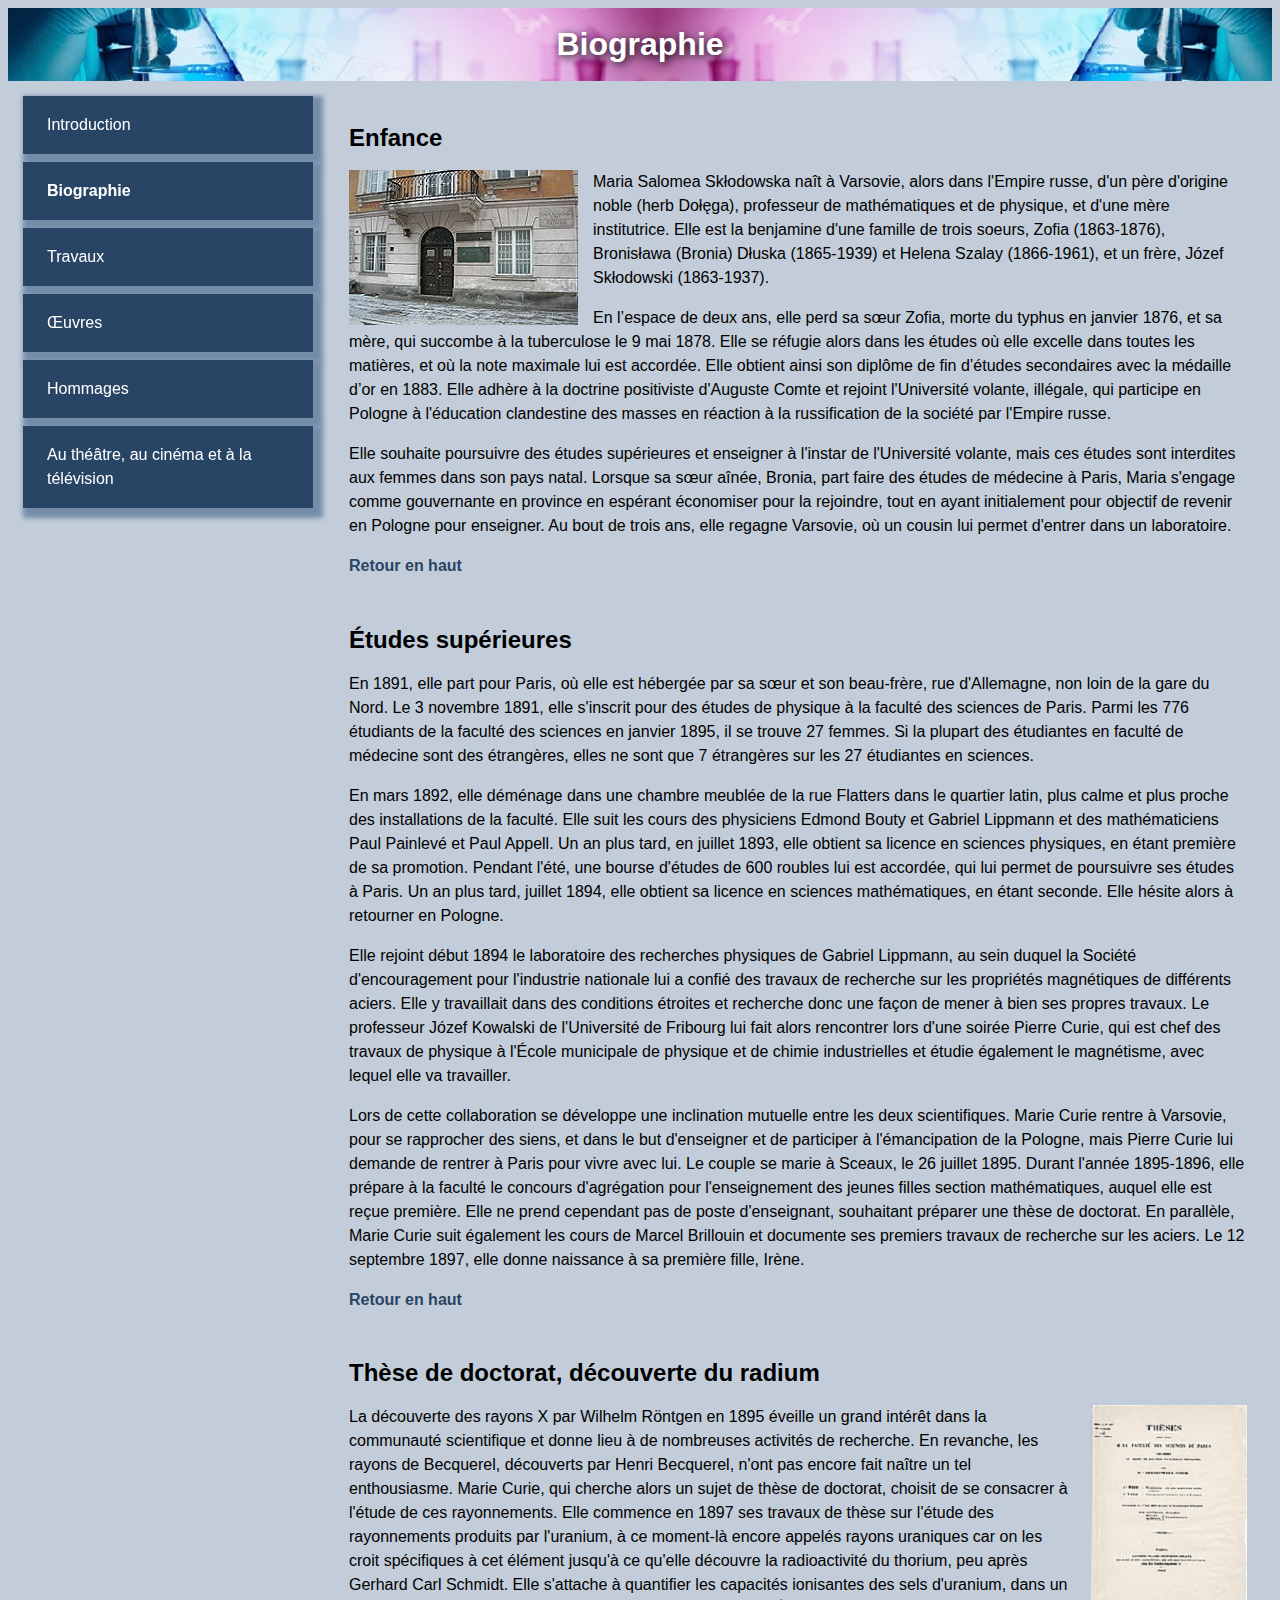
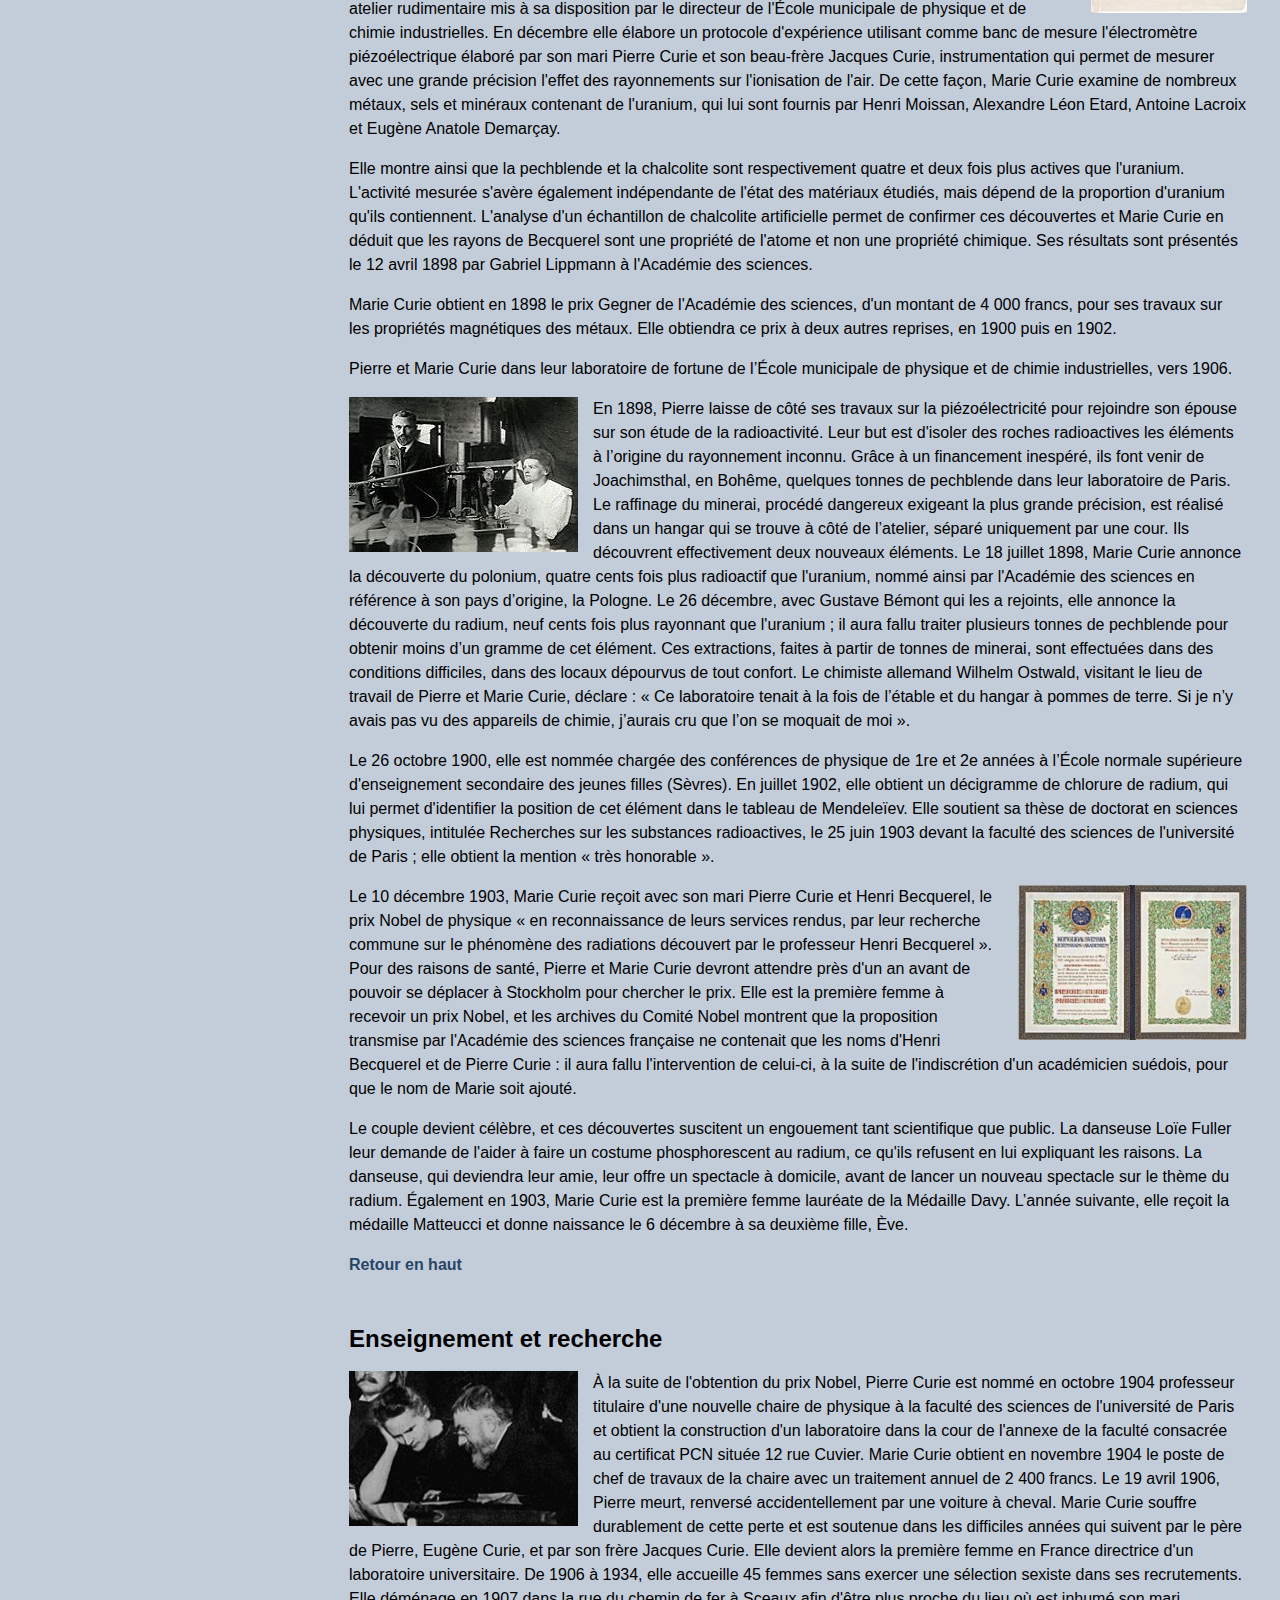
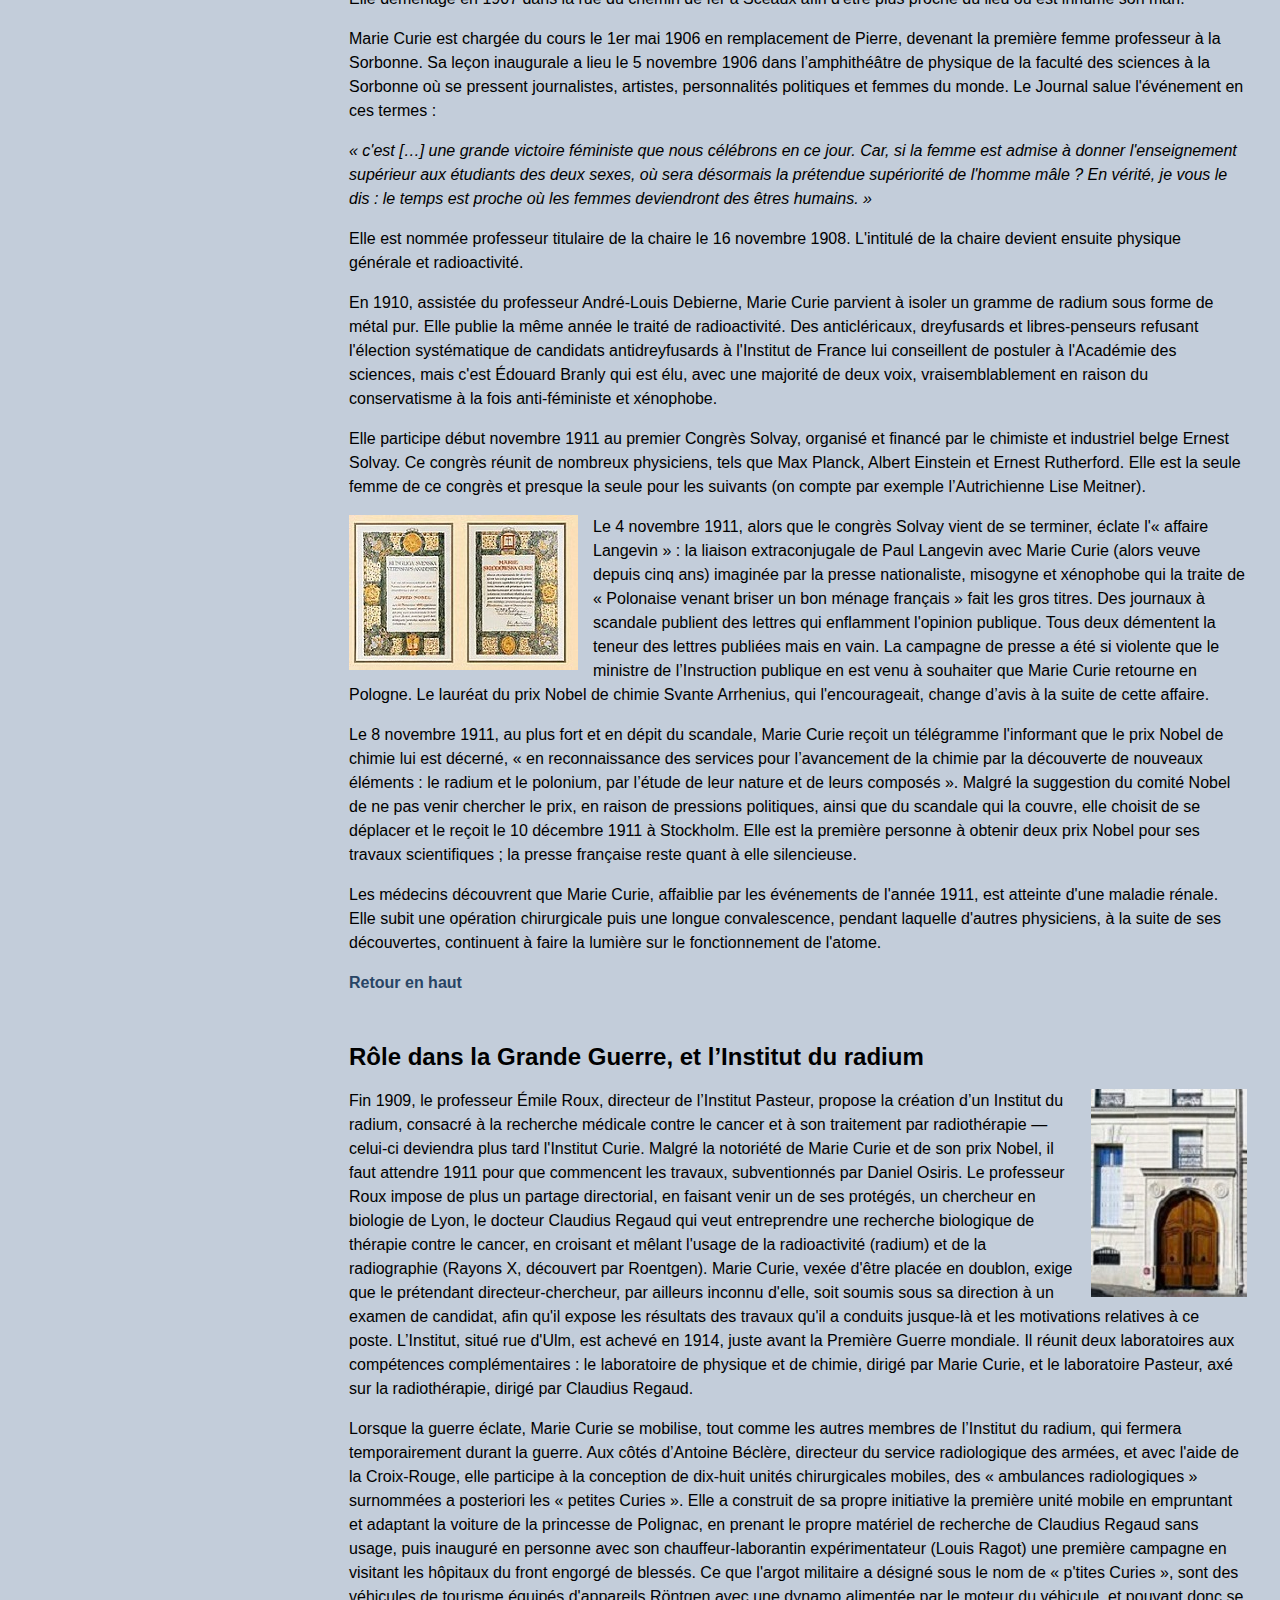
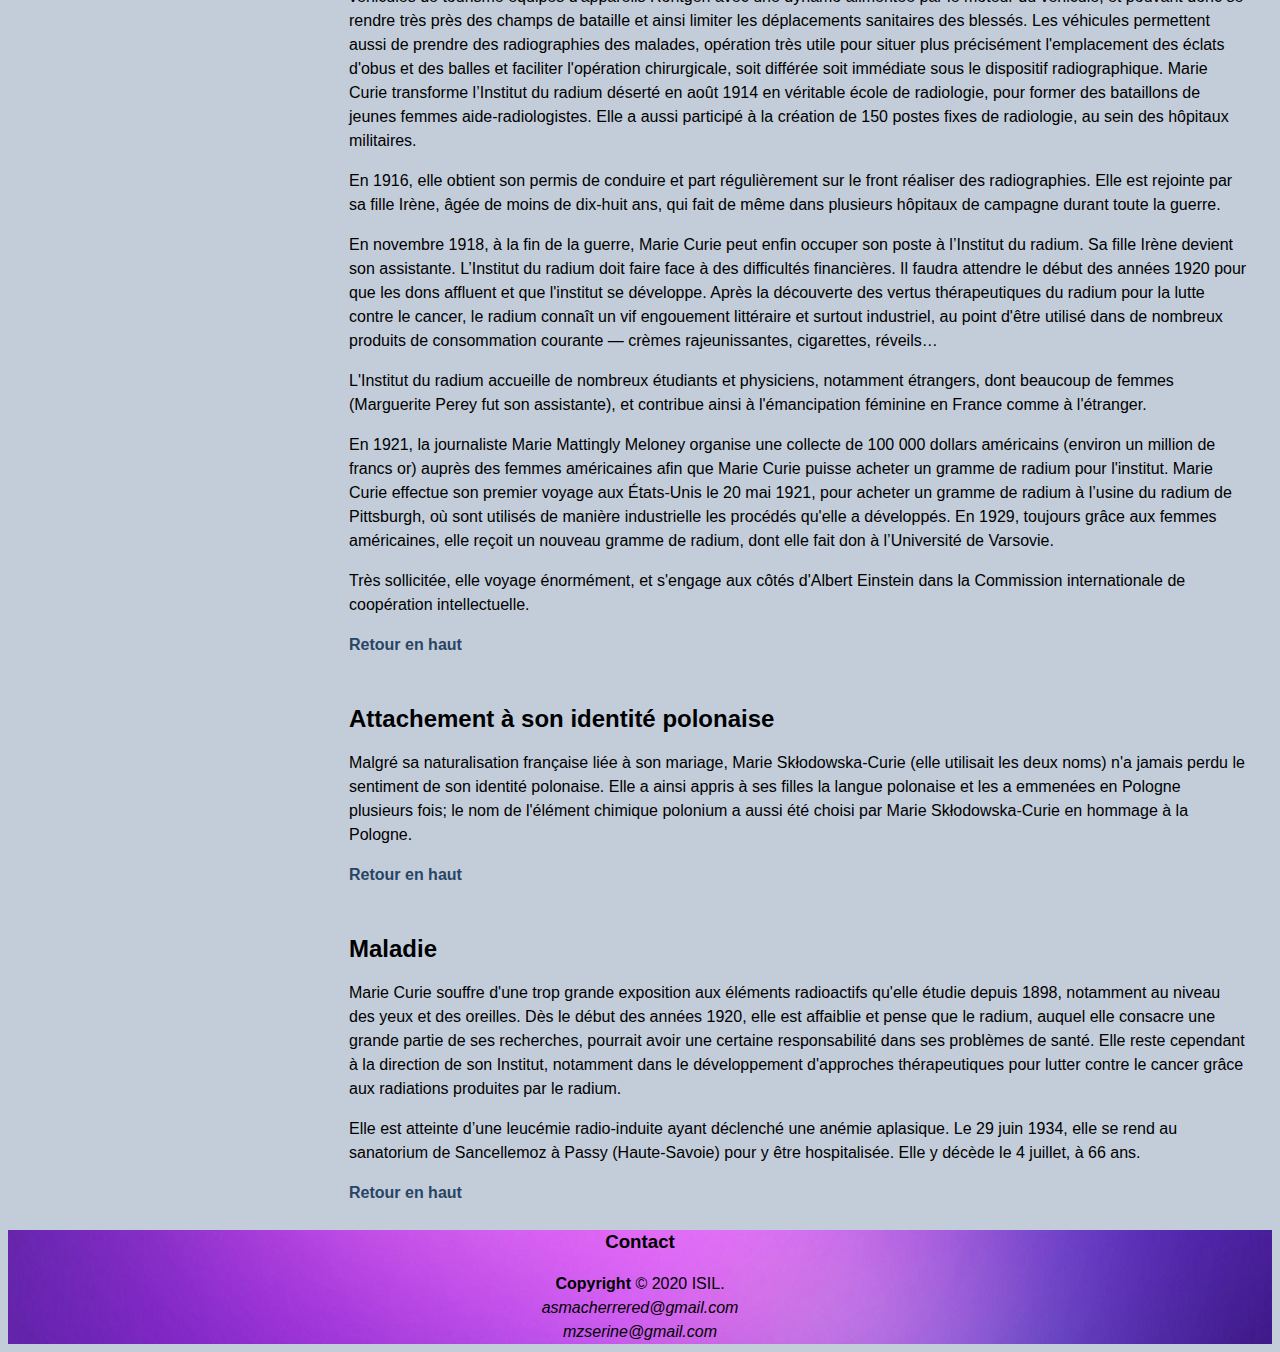
<file: Biographie.html>
<!DOCTYPE html>
<html lang="fr">

    <head>
   	<title>Marie Curie: Biographie</title>
	<link rel="stylesheet" type="text/css" href="styles/style.css"/>    <!--associer la feuille de style style.css a cette page-->
	<link rel="shortcut icon" href="photos/icons8_round_bottom_flask_48_Aao_icon.ico" /> <!--l'icon apparue en haut avec le non de la page-->
   	<meta charset="UTF-8"/>
	</head>
   
   <body>
   
   <header class="begin" id="haut" ><h1>Biographie</h1></header> <!-- l'en-tête de la page --> 
	
	<!--la barre de navigation entre les differentes pages--> 
	<nav> 
			<ul>
				<li><a href="Index.html">Introduction</a>
				<li><a href="Biographie.html" class ="selected">Biographie</a>
				<li><a href="Travaux.html">Travaux</a>
				<li><a href="Œuvres.html">Œuvres</a>
				<li><a href="Hommages.html">Hommages</a>
				<li><a href="Cinéma.html">Au théâtre, au cinéma et à la télévision</a>
				
			</ul>
	</nav>
	
	<!--Le main qui contient le contenu propre a la page organisé en sections --> 
	<main>
		
		<!-- chaque section contient un titre, des paragraphes, une ou plusieurs div contenat une image avec son titre-->
		<section> 
		<h2>Enfance</h2> <!--le titre de la section-->
				
				<!--un div contenant l'image et son titre qui permet avec le css de montrer le titre de l'image en passant la souris sur elle--> 
				<div class="Hlcontainer" >
					<img src="photos/Maison_natale_de_Marie_Curie.jpg" alt="Maison_natale_de_Marie_Curie" class="limage" > <!--l'image avec son alternative en cas d'image non trouvée--> 
					<div class="overlay"> <!-- pour l'effet sur l'image (voir css)-->
					<div class="text">Maison natale à Varsovie</div> <!--le titre de l'image--> 
					</div>
				</div>
		<p>Maria Salomea Skłodowska naît à Varsovie, alors dans l'Empire russe, d'un père d'origine noble (herb Dołęga), professeur de mathématiques et de physique, et d'une mère institutrice. Elle est la benjamine d'une famille de trois soeurs, Zofia (1863-1876), Bronisława (Bronia) Dłuska (1865-1939) et Helena Szalay (1866-1961), et un frère, Józef Skłodowski (1863-1937).</p>
		<p>En l’espace de deux ans, elle perd sa sœur Zofia, morte du typhus en janvier 1876, et sa mère, qui succombe à la tuberculose le 9 mai 1878. Elle se réfugie alors dans les études où elle excelle dans toutes les matières, et où la note maximale lui est accordée. Elle obtient ainsi son diplôme de fin d’études secondaires avec la médaille d’or en 1883. Elle adhère à la doctrine positiviste d'Auguste Comte et rejoint l'Université volante, illégale, qui participe en Pologne à l'éducation clandestine des masses en réaction à la russification de la société par l'Empire russe.</p>
		<p>Elle souhaite poursuivre des études supérieures et enseigner à l'instar de l'Université volante, mais ces études sont interdites aux femmes dans son pays natal. Lorsque sa sœur aînée, Bronia, part faire des études de médecine à Paris, Maria s'engage comme gouvernante en province en espérant économiser pour la rejoindre, tout en ayant initialement pour objectif de revenir en Pologne pour enseigner. Au bout de trois ans, elle regagne Varsovie, où un cousin lui permet d'entrer dans un laboratoire.</p>
		<footer><a href="#haut">Retour en haut</a></footer> <!--le footer de section contenat un lien de retour vers le haut--> 
		</section>
		
		<section>
		<h2>Études supérieures</h2>
		<p>En 1891, elle part pour Paris, où elle est hébergée par sa sœur et son beau-frère, rue d'Allemagne, non loin de la gare du Nord. Le 3 novembre 1891, elle s'inscrit pour des études de physique à la faculté des sciences de Paris. Parmi les 776 étudiants de la faculté des sciences en janvier 1895, il se trouve 27 femmes. Si la plupart des étudiantes en faculté de médecine sont des étrangères, elles ne sont que 7 étrangères sur les 27 étudiantes en sciences.</p>
		<p>En mars 1892, elle déménage dans une chambre meublée de la rue Flatters dans le quartier latin, plus calme et plus proche des installations de la faculté. Elle suit les cours des physiciens Edmond Bouty et Gabriel Lippmann et des mathématiciens Paul Painlevé et Paul Appell.
		Un an plus tard, en juillet 1893, elle obtient sa licence en sciences physiques, en étant première de sa promotion. Pendant l'été, une bourse d'études de 600 roubles lui est accordée, qui lui permet de poursuivre ses études à Paris. Un an plus tard, juillet 1894, elle obtient sa licence en sciences mathématiques, en étant seconde. Elle hésite alors à retourner en Pologne.</p>
		<p>Elle rejoint début 1894 le laboratoire des recherches physiques de Gabriel Lippmann, au sein duquel la Société d'encouragement pour l'industrie nationale lui a confié des travaux de recherche sur les propriétés magnétiques de différents aciers. Elle y travaillait dans des conditions étroites et recherche donc une façon de mener à bien ses propres travaux. Le professeur Józef Kowalski de l'Université de Fribourg lui fait alors rencontrer lors d'une soirée Pierre Curie, qui est chef des travaux de physique à l'École municipale de physique et de chimie industrielles et étudie également le magnétisme, avec lequel elle va travailler.</p>
		<p>Lors de cette collaboration se développe une inclination mutuelle entre les deux scientifiques. Marie Curie rentre à Varsovie, pour se rapprocher des siens, et dans le but d'enseigner et de participer à l'émancipation de la Pologne, mais Pierre Curie lui demande de rentrer à Paris pour vivre avec lui. Le couple se marie à Sceaux, le 26 juillet 1895.
		Durant l'année 1895-1896, elle prépare à la faculté le concours d'agrégation pour l'enseignement des jeunes filles section mathématiques, auquel elle est reçue première. Elle ne prend cependant pas de poste d'enseignant, souhaitant préparer une thèse de doctorat. En parallèle, Marie Curie suit également les cours de Marcel Brillouin et documente ses premiers travaux de recherche sur les aciers. Le 12 septembre 1897, elle donne naissance à sa première fille, Irène.</p>
		<footer><a href="#haut">Retour en haut</a></footer>
		</section>
		
		<section>
		<h2>Thèse de doctorat, découverte du radium</h2>
		<div class="Vrcontainer">
					<img src="photos/Marie_Curie-Theses.jpg" alt="Thèse de doctorat de Marie Curie" class="rimage">
					<div class="overlay">
					<div class="text">Thèse de doctorat de Marie Curie.</div>
					</div>
				</div>
		<p>La découverte des rayons X par Wilhelm Röntgen en 1895 éveille un grand intérêt dans la communauté scientifique et donne lieu à de nombreuses activités de recherche. En revanche, les rayons de Becquerel, découverts par Henri Becquerel, n'ont pas encore fait naître un tel enthousiasme. Marie Curie, qui cherche alors un sujet de thèse de doctorat, choisit de se consacrer à l'étude de ces rayonnements. Elle commence en 1897 ses travaux de thèse sur l'étude des rayonnements produits par l'uranium, à ce moment-là encore appelés rayons uraniques car on les croit spécifiques à cet élément jusqu'à ce qu'elle découvre la radioactivité du thorium, peu après Gerhard Carl Schmidt. Elle s'attache à quantifier les capacités ionisantes des sels d'uranium, dans un atelier rudimentaire mis à sa disposition par le directeur de l'École municipale de physique et de chimie industrielles. En décembre elle élabore un protocole d'expérience utilisant comme banc de mesure l'électromètre piézoélectrique élaboré par son mari Pierre Curie et son beau-frère Jacques Curie, instrumentation qui permet de mesurer avec une grande précision l'effet des rayonnements sur l'ionisation de l'air. De cette façon, Marie Curie examine de nombreux métaux, sels et minéraux contenant de l'uranium, qui lui sont fournis par Henri Moissan, Alexandre Léon Etard, Antoine Lacroix et Eugène Anatole Demarçay.</p>
		<p>Elle montre ainsi que la pechblende et la chalcolite sont respectivement quatre et deux fois plus actives que l'uranium. L'activité mesurée s'avère également indépendante de l'état des matériaux étudiés, mais dépend de la proportion d'uranium qu'ils contiennent. L'analyse d'un échantillon de chalcolite artificielle permet de confirmer ces découvertes et Marie Curie en déduit que les rayons de Becquerel sont une propriété de l'atome et non une propriété chimique. Ses résultats sont présentés le 12 avril 1898 par Gabriel Lippmann à l'Académie des sciences.</p>
		<p>Marie Curie obtient en 1898 le prix Gegner de l'Académie des sciences, d'un montant de 4 000 francs, pour ses travaux sur les propriétés magnétiques des métaux. Elle obtiendra ce prix à deux autres reprises, en 1900 puis en 1902.</p>
		<p>Pierre et Marie Curie dans leur laboratoire de fortune de l’École municipale de physique et de chimie industrielles, vers 1906.</p>	
				<div class="Hlcontainer">
					<img src="photos/Pierre_and_Marie_Curie.jpg" alt="Pierre et Marie Curie dans leur laboratoire" class="limage">
					<div class="overlay">
					<div class="text">Pierre et Marie Curie dans leur laboratoire de fortune de l’École municipale de physique et de chimie industrielles, vers 1906</div>
					</div>
				</div>
		<p>En 1898, Pierre laisse de côté ses travaux sur la piézoélectricité pour rejoindre son épouse sur son étude de la radioactivité. Leur but est d'isoler des roches radioactives les éléments à l’origine du rayonnement inconnu. Grâce à un financement inespéré, ils font venir de Joachimsthal, en Bohême, quelques tonnes de pechblende dans leur laboratoire de Paris. Le raffinage du minerai, procédé dangereux exigeant la plus grande précision, est réalisé dans un hangar qui se trouve à côté de l’atelier, séparé uniquement par une cour. Ils découvrent effectivement deux nouveaux éléments. Le 18 juillet 1898, Marie Curie annonce la découverte du polonium, quatre cents fois plus radioactif que l'uranium, nommé ainsi par l'Académie des sciences en référence à son pays d’origine, la Pologne. Le 26 décembre, avec Gustave Bémont qui les a rejoints, elle annonce la découverte du radium, neuf cents fois plus rayonnant que l'uranium ; il aura fallu traiter plusieurs tonnes de pechblende pour obtenir moins d’un gramme de cet élément. Ces extractions, faites à partir de tonnes de minerai, sont effectuées dans des conditions difficiles, dans des locaux dépourvus de tout confort. Le chimiste allemand Wilhelm Ostwald, visitant le lieu de travail de Pierre et Marie Curie, déclare : « Ce laboratoire tenait à la fois de l’étable et du hangar à pommes de terre. Si je n’y avais pas vu des appareils de chimie, j’aurais cru que l’on se moquait de moi ».</p>
		<p>Le 26 octobre 1900, elle est nommée chargée des conférences de physique de 1re et 2e années à l’École normale supérieure d'enseignement secondaire des jeunes filles (Sèvres). En juillet 1902, elle obtient un décigramme de chlorure de radium, qui lui permet d'identifier la position de cet élément dans le tableau de Mendeleïev. Elle soutient sa thèse de doctorat en sciences physiques, intitulée Recherches sur les substances radioactives, le 25 juin 1903 devant la faculté des sciences de l'université de Paris ; elle obtient la mention « très honorable ».</p>
				<div class="Hrcontainer">
					<img src="photos/Diplome_Nobel_Pierre_et_Marie_Curie_1.jpg" alt="Le diplôme du prix Nobel de Physique 1903" class="rimage">
					<div class="overlay">
					<div class="text">Le diplôme du prix Nobel de Physique 1903</div>
					</div>
				</div>
		<p>Le 10 décembre 1903, Marie Curie reçoit avec son mari Pierre Curie et Henri Becquerel, le prix Nobel de physique « en reconnaissance de leurs services rendus, par leur recherche commune sur le phénomène des radiations découvert par le professeur Henri Becquerel ». Pour des raisons de santé, Pierre et Marie Curie devront attendre près d'un an avant de pouvoir se déplacer à Stockholm pour chercher le prix. Elle est la première femme à recevoir un prix Nobel, et les archives du Comité Nobel montrent que la proposition transmise par l'Académie des sciences française ne contenait que les noms d'Henri Becquerel et de Pierre Curie : il aura fallu l'intervention de celui-ci, à la suite de l'indiscrétion d'un académicien suédois, pour que le nom de Marie soit ajouté.</p>
		<p>Le couple devient célèbre, et ces découvertes suscitent un engouement tant scientifique que public. La danseuse Loïe Fuller leur demande de l'aider à faire un costume phosphorescent au radium, ce qu'ils refusent en lui expliquant les raisons. La danseuse, qui deviendra leur amie, leur offre un spectacle à domicile, avant de lancer un nouveau spectacle sur le thème du radium. Également en 1903, Marie Curie est la première femme lauréate de la Médaille Davy. L’année suivante, elle reçoit la médaille Matteucci et donne naissance le 6 décembre à sa deuxième fille, Ève.</p>
		<footer><a href="#haut">Retour en haut</a></footer>
		</section>
		
		<section>
		<h2>Enseignement et recherche</h2>
				<div class="Hlcontainer">
					<img src="photos/Curie_and_Poincare_1911_Solvay.jpg" alt="Marie Curie et Henri Poincaré au premier Congrès Solvay en 1911" class="limage">
					<div class="overlay">
					<div class="text">Marie Curie et Henri Poincaré au premier Congrès Solvay en 1911</div>
					</div>
				</div>
		<p>À la suite de l'obtention du prix Nobel, Pierre Curie est nommé en octobre 1904 professeur titulaire d'une nouvelle chaire de physique à la faculté des sciences de l'université de Paris et obtient la construction d'un laboratoire dans la cour de l'annexe de la faculté consacrée au certificat PCN située 12 rue Cuvier. Marie Curie obtient en novembre 1904 le poste de chef de travaux de la chaire avec un traitement annuel de 2 400 francs.
		Le 19 avril 1906, Pierre meurt, renversé accidentellement par une voiture à cheval. Marie Curie souffre durablement de cette perte et est soutenue dans les difficiles années qui suivent par le père de Pierre, Eugène Curie, et par son frère Jacques Curie. Elle devient alors la première femme en France directrice d'un laboratoire universitaire. De 1906 à 1934, elle accueille 45 femmes sans exercer une sélection sexiste dans ses recrutements. Elle déménage en 1907 dans la rue du chemin de fer à Sceaux afin d'être plus proche du lieu où est inhumé son mari.</p>		
		<p>Marie Curie est chargée du cours le 1er mai 1906 en remplacement de Pierre, devenant la première femme professeur à la Sorbonne. Sa leçon inaugurale a lieu le 5 novembre 1906 dans l’amphithéâtre de physique de la faculté des sciences à la Sorbonne où se pressent journalistes, artistes, personnalités politiques et femmes du monde. Le Journal salue l'événement en ces termes :</p>
		<p><i>« c'est […] une grande victoire féministe que nous célébrons en ce jour. Car, si la femme est admise à donner l'enseignement supérieur aux étudiants des deux sexes, où sera désormais la prétendue supériorité de l'homme mâle ? En vérité, je vous le dis : le temps est proche où les femmes deviendront des êtres humains. »</i></p>
		<p>Elle est nommée professeur titulaire de la chaire le 16 novembre 1908. L'intitulé de la chaire devient ensuite physique générale et radioactivité.</p>
		<p>En 1910, assistée du professeur André-Louis Debierne, Marie Curie parvient à isoler un gramme de radium sous forme de métal pur. Elle publie la même année le traité de radioactivité. Des anticléricaux, dreyfusards et libres-penseurs refusant l'élection systématique de candidats antidreyfusards à l'Institut de France lui conseillent de postuler à l'Académie des sciences, mais c'est Édouard Branly qui est élu, avec une majorité de deux voix, vraisemblablement en raison du conservatisme à la fois anti-féministe et xénophobe.</p>
		<p>Elle participe début novembre 1911 au premier Congrès Solvay, organisé et financé par le chimiste et industriel belge Ernest Solvay. Ce congrès réunit de nombreux physiciens, tels que Max Planck, Albert Einstein et Ernest Rutherford. Elle est la seule femme de ce congrès et presque la seule pour les suivants (on compte par exemple l’Autrichienne Lise Meitner).</p>
				<div class="Hlcontainer">
					<img src="photos/Marie_Skłodowska-Curie's_Nobel_Prize_in_Chemistry_1911.jpg" alt="Le diplôme accompagnant le prix Nobel de chimie de 1911 de Marie Sklodowska Curie" class="limage">
					<div class="overlay">
					<div class="text">Le diplôme accompagnant le prix Nobel de chimie de 1911 de Marie Sklodowska Curie</div>
					</div>
				</div>
		<p>Le 4 novembre 1911, alors que le congrès Solvay vient de se terminer, éclate l'« affaire Langevin » : la liaison extraconjugale de Paul Langevin avec Marie Curie (alors veuve depuis cinq ans) imaginée par la presse nationaliste, misogyne et xénophobe qui la traite de « Polonaise venant briser un bon ménage français » fait les gros titres. Des journaux à scandale publient des lettres qui enflamment l'opinion publique. Tous deux démentent la teneur des lettres publiées mais en vain. La campagne de presse a été si violente que le ministre de l’Instruction publique en est venu à souhaiter que Marie Curie retourne en Pologne. Le lauréat du prix Nobel de chimie Svante Arrhenius, qui l'encourageait, change d’avis à la suite de cette affaire.</p>
		<p>Le 8 novembre 1911, au plus fort et en dépit du scandale, Marie Curie reçoit un télégramme l'informant que le prix Nobel de chimie lui est décerné, « en reconnaissance des services pour l’avancement de la chimie par la découverte de nouveaux éléments : le radium et le polonium, par l’étude de leur nature et de leurs composés ». Malgré la suggestion du comité Nobel de ne pas venir chercher le prix, en raison de pressions politiques, ainsi que du scandale qui la couvre, elle choisit de se déplacer et le reçoit le 10 décembre 1911 à Stockholm. Elle est la première personne à obtenir deux prix Nobel pour ses travaux scientifiques ; la presse française reste quant à elle silencieuse.</p>
		<p>Les médecins découvrent que Marie Curie, affaiblie par les événements de l'année 1911, est atteinte d'une maladie rénale. Elle subit une opération chirurgicale puis une longue convalescence, pendant laquelle d'autres physiciens, à la suite de ses découvertes, continuent à faire la lumière sur le fonctionnement de l'atome.</p>
		<footer><a href="#haut">Retour en haut</a></footer>
		</section>
		
		<section>
		<h2>Rôle dans la Grande Guerre, et l’Institut du radium</h2>
				<div class="Vrcontainer">
					<img src="photos/Paris_IV_Quai_de_Béthune_n°36_reductwk.jpg" alt="En 1912, Marie Curie s'installe quai de Béthune au no 36" class="rimage">
					<div class="overlay">
					<div class="text">En 1912, Marie Curie s'installe quai de Béthune au no 36</div>
					</div>
				</div>
		<p>Fin 1909, le professeur Émile Roux, directeur de l’Institut Pasteur, propose la création d’un Institut du radium, consacré à la recherche médicale contre le cancer et à son traitement par radiothérapie — celui-ci deviendra plus tard l'Institut Curie. Malgré la notoriété de Marie Curie et de son prix Nobel, il faut attendre 1911 pour que commencent les travaux, subventionnés par Daniel Osiris. Le professeur Roux impose de plus un partage directorial, en faisant venir un de ses protégés, un chercheur en biologie de Lyon, le docteur Claudius Regaud qui veut entreprendre une recherche biologique de thérapie contre le cancer, en croisant et mêlant l'usage de la radioactivité (radium) et de la radiographie (Rayons X, découvert par Roentgen). Marie Curie, vexée d'être placée en doublon, exige que le prétendant directeur-chercheur, par ailleurs inconnu d'elle, soit soumis sous sa direction à un examen de candidat, afin qu'il expose les résultats des travaux qu'il a conduits jusque-là et les motivations relatives à ce poste. L’Institut, situé rue d'Ulm, est achevé en 1914, juste avant la Première Guerre mondiale. Il réunit deux laboratoires aux compétences complémentaires : le laboratoire de physique et de chimie, dirigé par Marie Curie, et le laboratoire Pasteur, axé sur la radiothérapie, dirigé par Claudius Regaud.</p>
		<p>Lorsque la guerre éclate, Marie Curie se mobilise, tout comme les autres membres de l’Institut du radium, qui fermera temporairement durant la guerre. Aux côtés d’Antoine Béclère, directeur du service radiologique des armées, et avec l'aide de la Croix-Rouge, elle participe à la conception de dix-huit unités chirurgicales mobiles, des « ambulances radiologiques » surnommées a posteriori les « petites Curies ». Elle a construit de sa propre initiative la première unité mobile en empruntant et adaptant la voiture de la princesse de Polignac, en prenant le propre matériel de recherche de Claudius Regaud sans usage, puis inauguré en personne avec son chauffeur-laborantin expérimentateur (Louis Ragot) une première campagne en visitant les hôpitaux du front engorgé de blessés. Ce que l'argot militaire a désigné sous le nom de « p'tites Curies », sont des véhicules de tourisme équipés d'appareils Röntgen avec une dynamo alimentée par le moteur du véhicule, et pouvant donc se rendre très près des champs de bataille et ainsi limiter les déplacements sanitaires des blessés. Les véhicules permettent aussi de prendre des radiographies des malades, opération très utile pour situer plus précisément l'emplacement des éclats d'obus et des balles et faciliter l'opération chirurgicale, soit différée soit immédiate sous le dispositif radiographique. Marie Curie transforme l’Institut du radium déserté en août 1914 en véritable école de radiologie, pour former des bataillons de jeunes femmes aide-radiologistes. Elle a aussi participé à la création de 150 postes fixes de radiologie, au sein des hôpitaux militaires.</p>
		<p>En 1916, elle obtient son permis de conduire et part régulièrement sur le front réaliser des radiographies. Elle est rejointe par sa fille Irène, âgée de moins de dix-huit ans, qui fait de même dans plusieurs hôpitaux de campagne durant toute la guerre.</p>
		<p>En novembre 1918, à la fin de la guerre, Marie Curie peut enfin occuper son poste à l’Institut du radium. Sa fille Irène devient son assistante. L’Institut du radium doit faire face à des difficultés financières. Il faudra attendre le début des années 1920 pour que les dons affluent et que l'institut se développe. Après la découverte des vertus thérapeutiques du radium pour la lutte contre le cancer, le radium connaît un vif engouement littéraire et surtout industriel, au point d'être utilisé dans de nombreux produits de consommation courante — crèmes rajeunissantes, cigarettes, réveils…</p>
		<p>L'Institut du radium accueille de nombreux étudiants et physiciens, notamment étrangers, dont beaucoup de femmes (Marguerite Perey fut son assistante), et contribue ainsi à l'émancipation féminine en France comme à l'étranger.</p>
		<p>En 1921, la journaliste Marie Mattingly Meloney organise une collecte de 100 000 dollars américains (environ un million de francs or) auprès des femmes américaines afin que Marie Curie puisse acheter un gramme de radium pour l'institut. Marie Curie effectue son premier voyage aux États-Unis le 20 mai 1921, pour acheter un gramme de radium à l’usine du radium de Pittsburgh, où sont utilisés de manière industrielle les procédés qu'elle a développés. En 1929, toujours grâce aux femmes américaines, elle reçoit un nouveau gramme de radium, dont elle fait don à l’Université de Varsovie.</p>
		<p>Très sollicitée, elle voyage énormément, et s'engage aux côtés d'Albert Einstein dans la Commission internationale de coopération intellectuelle.</p>
		<footer><a href="#haut">Retour en haut</a></footer>
		</section>
	
		<section>
		<h2>Attachement à son identité polonaise</h2>
		<p>Malgré sa naturalisation française liée à son mariage, Marie Skłodowska-Curie (elle utilisait les deux noms) n'a jamais perdu le sentiment de son identité polonaise. Elle a ainsi appris à ses filles la langue polonaise et les a emmenées en Pologne plusieurs fois; le nom de l'élément chimique polonium a aussi été choisi par Marie Skłodowska-Curie en hommage à la Pologne.</p>
		<footer><a href="#haut">Retour en haut</a></footer>
		</section>
		
		<section>
		<h2>Maladie</h2>
		<p>Marie Curie souffre d'une trop grande exposition aux éléments radioactifs qu'elle étudie depuis 1898, notamment au niveau des yeux et des oreilles. Dès le début des années 1920, elle est affaiblie et pense que le radium, auquel elle consacre une grande partie de ses recherches, pourrait avoir une certaine responsabilité dans ses problèmes de santé. Elle reste cependant à la direction de son Institut, notamment dans le développement d'approches thérapeutiques pour lutter contre le cancer grâce aux radiations produites par le radium.</p>
		<p>Elle est atteinte d’une leucémie radio-induite ayant déclenché une anémie aplasique. Le 29 juin 1934, elle se rend au sanatorium de Sancellemoz à Passy (Haute-Savoie) pour y être hospitalisée. Elle y décède le 4 juillet, à 66 ans.</p>
		<footer><a href="#haut">Retour en haut</a></footer>
		</section>
		
	</main>
	

		<br/>
		<br/>
		<!--le footer contenat des contacts et copyright-->
	<footer class="end"><h3>Contact</h3>
		<b>Copyright</b> &copy; 2020 ISIL.
		<address>asmacherrered@gmail.com</address>
		<address>mzserine@gmail.com</address>
	</footer>
   </body>
</html>
</file>
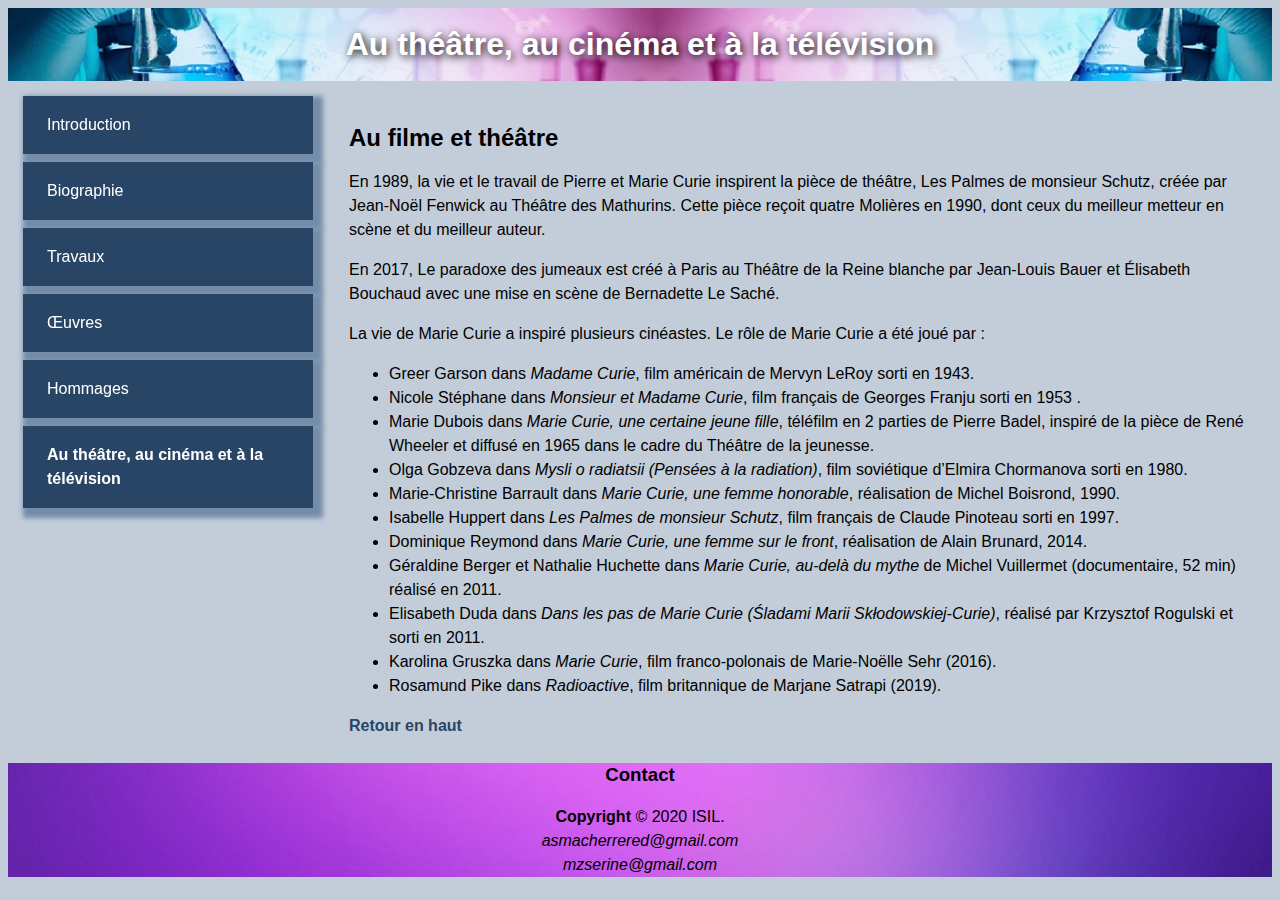
<file: Cinéma.html>
<!DOCTYPE html>
<html lang="fr">

   <head>
   	<title>Marie Curie: Cinéma</title>
	<link rel="stylesheet" type="text/css" href="styles/style.css"/>
	<link rel="shortcut icon" href="photos/icons8_round_bottom_flask_48_Aao_icon.ico" /> 
   	<meta charset="UTF-8"/>
	</head>
   
   <body>
   <header class="begin" id="haut" ><h1>Au théâtre, au cinéma et à la télévision</h1></header>
	
	<nav>
			<ul>
				<li><a href="Index.html">Introduction</a>
				<li><a href="Biographie.html">Biographie</a>
				<li><a href="Travaux.html">Travaux</a>
				<li><a href="Œuvres.html">Œuvres</a>
				<li><a href="Hommages.html">Hommages</a>
				<li><a href="Cinéma.html" class ="selected">Au théâtre, au cinéma et à la télévision</a>
				
			</ul>
	</nav>
	
	<main>
		<section>
		<h2>Au filme et théâtre </h2>
		 <p>En 1989, la vie et le travail de Pierre et Marie Curie inspirent la pièce de théâtre, Les Palmes de monsieur Schutz, créée par Jean-Noël Fenwick au Théâtre des Mathurins. Cette pièce reçoit quatre Molières en 1990, dont ceux du meilleur metteur en scène et du meilleur auteur.</p>
		 <p>En 2017, Le paradoxe des jumeaux est créé à Paris au Théâtre de la Reine blanche par Jean-Louis Bauer et Élisabeth Bouchaud avec une mise en scène de Bernadette Le Saché.</p>
		 <p>La vie de Marie Curie a inspiré plusieurs cinéastes. Le rôle de Marie Curie a été joué par :</p>
			<ul>
				<li>Greer Garson dans <i>Madame Curie</i>, film américain de Mervyn LeRoy sorti en 1943.</li>
				<li>Nicole Stéphane dans <i>Monsieur et Madame Curie</i>, film français de Georges Franju sorti en 1953 .</li>
				<li>Marie Dubois dans <i>Marie Curie, une certaine jeune fille</i>, téléfilm en 2 parties de Pierre Badel, inspiré de la pièce de René Wheeler et diffusé en 1965 dans le cadre du Théâtre de la jeunesse.</li>
				<li>Olga Gobzeva dans <i>Mysli o radiatsii (Pensées à la radiation)</i>, film soviétique d’Elmira Chormanova sorti en 1980.</li>
				<li>Marie-Christine Barrault dans <i>Marie Curie, une femme honorable</i>, réalisation de Michel Boisrond, 1990.</li>
				<li>Isabelle Huppert dans <i>Les Palmes de monsieur Schutz</i>, film français de Claude Pinoteau sorti en 1997.</li>
				<li>Dominique Reymond dans <i>Marie Curie, une femme sur le front</i>, réalisation de Alain Brunard, 2014.</li>
				<li>Géraldine Berger et Nathalie Huchette dans <i>Marie Curie, au-delà du mythe</i> de Michel Vuillermet (documentaire, 52 min) réalisé en 2011.</li>
				<li>Elisabeth Duda dans <i>Dans les pas de Marie Curie (Śladami Marii Skłodowskiej-Curie)</i>, réalisé par Krzysztof Rogulski et sorti en 2011.</li>
				<li>Karolina Gruszka dans <i>Marie Curie</i>, film franco-polonais de Marie-Noëlle Sehr (2016).</li>
				<li>Rosamund Pike dans <i>Radioactive</i>, film britannique de Marjane Satrapi (2019).</li>
			</ul>
		<footer><a href="#haut">Retour en haut</a></footer>
		</section>	
	</main>
	
	
		<br/>
		<br/>
	
	<footer class="end"><h3>Contact</h3>
		<b>Copyright</b> &copy; 2020 ISIL.
		<address>asmacherrered@gmail.com</address>
		<address>mzserine@gmail.com</address>
	</footer>
   </body>
</html>
</file>
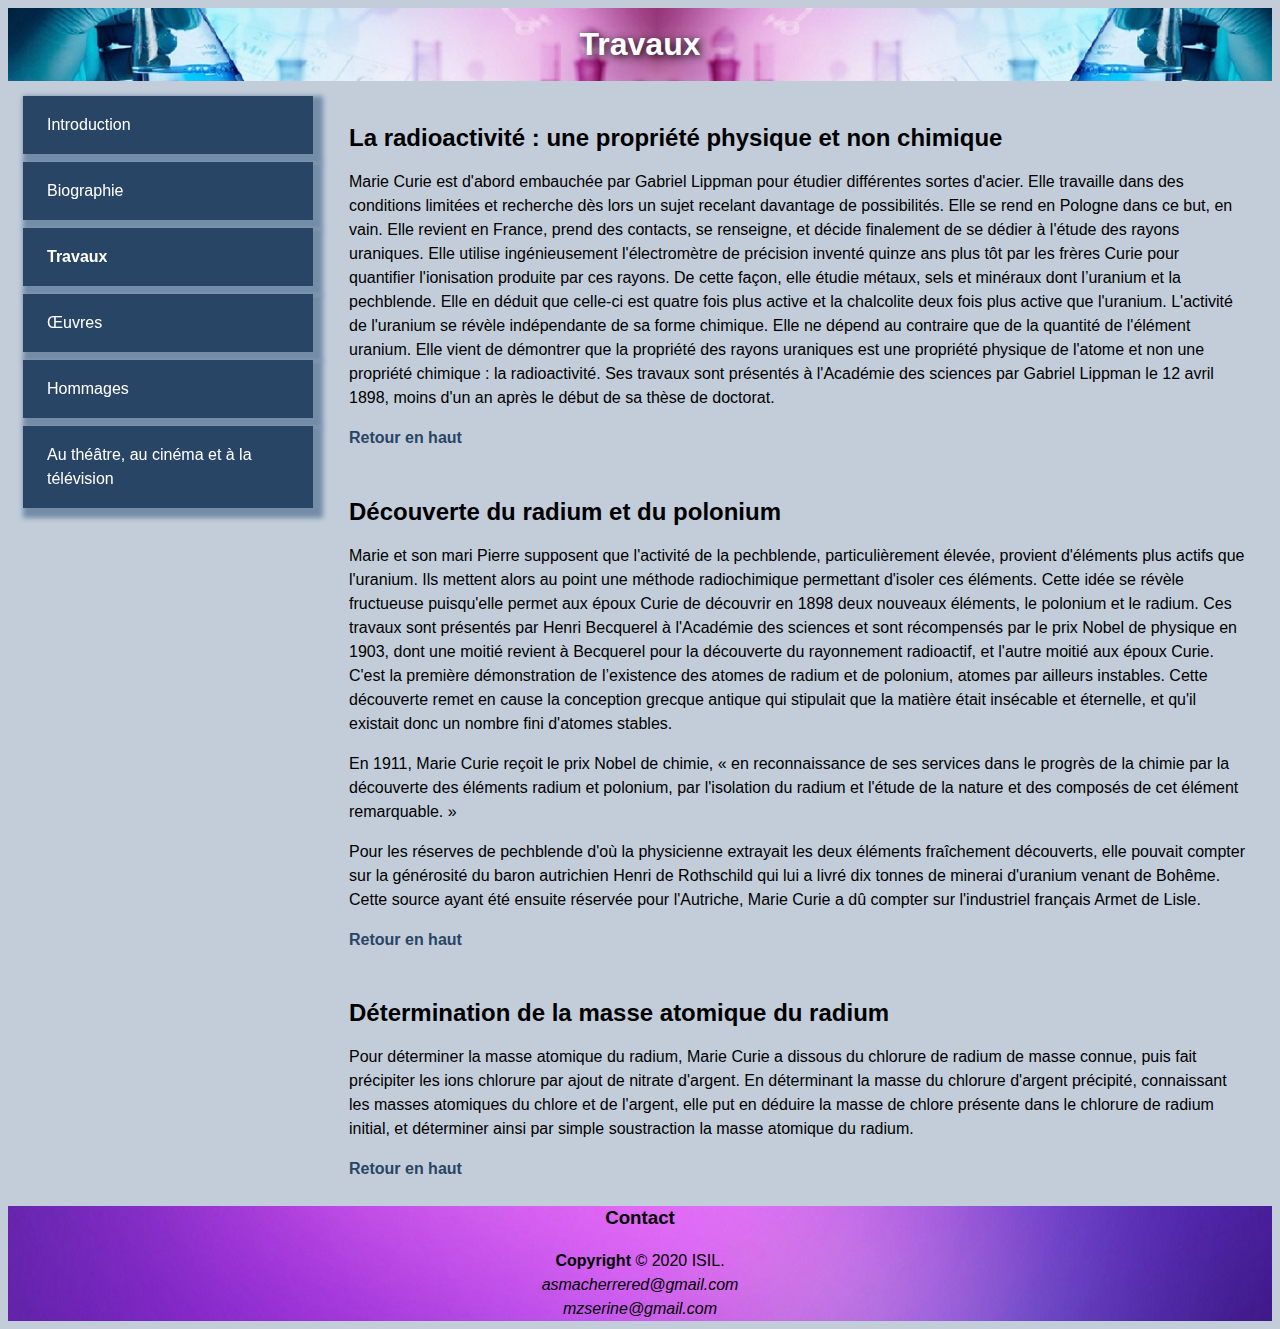
<file: Travaux.html>
<!DOCTYPE html>
<html lang="fr">

   <head>
   	<title>Marie Curie: Travaux</title>
	<link rel="stylesheet" type="text/css" href="styles/style.css"/>
	<link rel="shortcut icon" href="photos/icons8_round_bottom_flask_48_Aao_icon.ico" /> 
   	<meta charset="UTF-8"/>
	</head>
   
   <body>
   <header class="begin" id="haut"><h1>Travaux</h1></header>
	
	<nav>
			<ul>
				<li><a href="Index.html">Introduction</a>
				<li><a href="Biographie.html">Biographie</a>
				<li><a href="Travaux.html" class ="selected">Travaux</a>
				<li><a href="Œuvres.html">Œuvres</a>
				<li><a href="Hommages.html">Hommages</a>
				<li><a href="Cinéma.html">Au théâtre, au cinéma et à la télévision</a>
				
			</ul>
	</nav>
	
	<main>
		
		<section>
		<h2>La radioactivité : une propriété physique et non chimique</h2>
		<p>Marie Curie est d'abord embauchée par Gabriel Lippman pour étudier différentes sortes d'acier. Elle travaille dans des conditions limitées et recherche dès lors un sujet recelant davantage de possibilités. Elle se rend en Pologne dans ce but, en vain. Elle revient en France, prend des contacts, se renseigne, et décide finalement de se dédier à l'étude des rayons uraniques. Elle utilise ingénieusement l'électromètre de précision inventé quinze ans plus tôt par les frères Curie pour quantifier l'ionisation produite par ces rayons. De cette façon, elle étudie métaux, sels et minéraux dont l’uranium et la pechblende. Elle en déduit que celle-ci est quatre fois plus active et la chalcolite deux fois plus active que l'uranium. L'activité de l'uranium se révèle indépendante de sa forme chimique. Elle ne dépend au contraire que de la quantité de l'élément uranium. Elle vient de démontrer que la propriété des rayons uraniques est une propriété physique de l'atome et non une propriété chimique : la radioactivité. Ses travaux sont présentés à l'Académie des sciences par Gabriel Lippman le 12 avril 1898, moins d'un an après le début de sa thèse de doctorat.</p>
		<footer><a href="#haut">Retour en haut</a></footer>
		</section>
		
		<section>
		<h2>Découverte du radium et du polonium</h2>
		<p>Marie et son mari Pierre supposent que l'activité de la pechblende, particulièrement élevée, provient d'éléments plus actifs que l'uranium. Ils mettent alors au point une méthode radiochimique permettant d'isoler ces éléments. Cette idée se révèle fructueuse puisqu'elle permet aux époux Curie de découvrir en 1898 deux nouveaux éléments, le polonium et le radium. Ces travaux sont présentés par Henri Becquerel à l'Académie des sciences et sont récompensés par le prix Nobel de physique en 1903, dont une moitié revient à Becquerel pour la découverte du rayonnement radioactif, et l'autre moitié aux époux Curie. C'est la première démonstration de l’existence des atomes de radium et de polonium, atomes par ailleurs instables. Cette découverte remet en cause la conception grecque antique qui stipulait que la matière était insécable et éternelle, et qu'il existait donc un nombre fini d'atomes stables.</P>
		<P>En 1911, Marie Curie reçoit le prix Nobel de chimie, « en reconnaissance de ses services dans le progrès de la chimie par la découverte des éléments radium et polonium, par l'isolation du radium et l'étude de la nature et des composés de cet élément remarquable. »</P>
		<P>Pour les réserves de pechblende d'où la physicienne extrayait les deux éléments fraîchement découverts, elle pouvait compter sur la générosité du baron autrichien Henri de Rothschild qui lui a livré dix tonnes de minerai d'uranium venant de Bohême. Cette source ayant été ensuite réservée pour l'Autriche, Marie Curie a dû compter sur l'industriel français Armet de Lisle.</p>
		<footer><a href="#haut">Retour en haut</a></footer>
		</section>
		
		<section>
		<h2>Détermination de la masse atomique du radium</h2>
		<P>Pour déterminer la masse atomique du radium, Marie Curie a dissous du chlorure de radium de masse connue, puis fait précipiter les ions chlorure par ajout de nitrate d'argent. En déterminant la masse du chlorure d'argent précipité, connaissant les masses atomiques du chlore et de l'argent, elle put en déduire la masse de chlore présente dans le chlorure de radium initial, et déterminer ainsi par simple soustraction la masse atomique du radium.</P>
		<footer><a href="#haut">Retour en haut</a></footer>
		</section>
		
	</main>
	
	
		<br/>
		<br/>
	
	<footer class="end"><h3>Contact</h3>
		<b>Copyright</b> &copy; 2020 ISIL.
		<address>asmacherrered@gmail.com</address>
		<address>mzserine@gmail.com</address>
	</footer>
   </body>
</html>
</file>
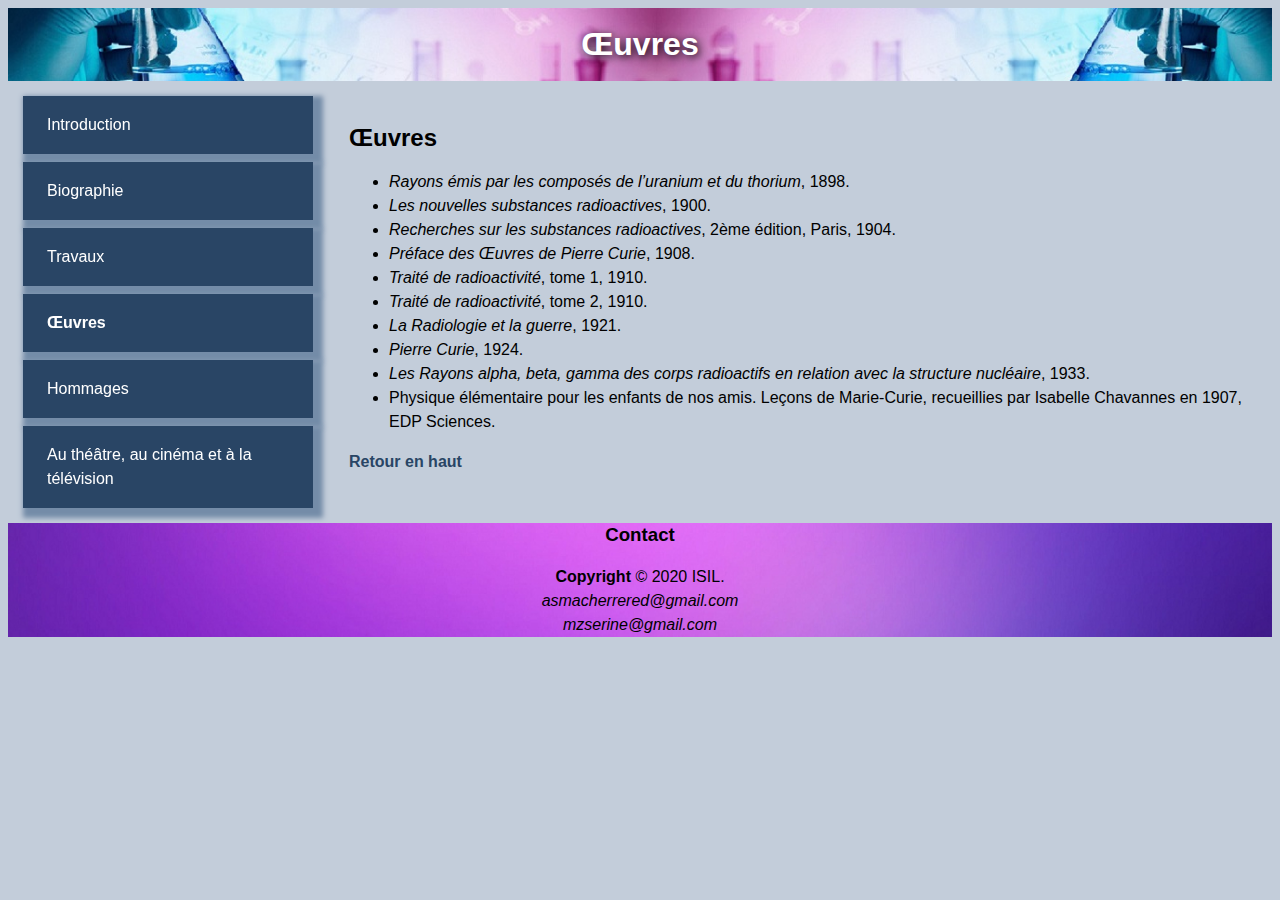
<file: Œuvres.html>
<!DOCTYPE html>
<html lang="fr">

   <head>
   	<title>Marie Curie: Œuvres</title>
	<link rel="stylesheet" type="text/css" href="styles/style.css"/>
	<link rel="shortcut icon" href="photos/icons8_round_bottom_flask_48_Aao_icon.ico" /> 
   <meta charset="UTF-8"/>
	</head>
   <body>
   <header class="begin"  id="haut"><h1>Œuvres</h1></header>
	
	<nav>
			<ul>
				<li><a href="Index.html">Introduction</a>
				<li><a href="Biographie.html">Biographie</a>
				<li><a href="Travaux.html">Travaux</a>
				<li><a href="Œuvres.html" class ="selected">Œuvres</a>
				<li><a href="Hommages.html">Hommages</a>
				<li><a href="Cinéma.html">Au théâtre, au cinéma et à la télévision</a>
				
			</ul>
	</nav>
	<main>
			
		<section>
		<h2>Œuvres</h2>
			<ul>
				<li><i>Rayons émis par les composés de l’uranium et du thorium</i>, 1898.</li>
				<li><i>Les nouvelles substances radioactives</i>, 1900.</li>
				<li><i>Recherches sur les substances radioactives</i>, 2ème édition, Paris, 1904.</li>
				<li><i>Préface des Œuvres de Pierre Curie</i>, 1908.</li>
				<li><i>Traité de radioactivité</i>, tome 1, 1910.</li>
				<li><i>Traité de radioactivité</i>, tome 2, 1910.</li>
				<li><i>La Radiologie et la guerre</i>, 1921.</li>
				<li><i>Pierre Curie</i>, 1924.</li>
				<li><i>Les Rayons alpha, beta, gamma des corps radioactifs en relation avec la structure nucléaire</i>, 1933.</li>
				<li>Physique élémentaire pour les enfants de nos amis. Leçons de Marie-Curie, recueillies par Isabelle Chavannes en 1907, EDP Sciences.</li>
			</ul>
			<footer><a href="#haut">Retour en haut</a></footer>
		</section>
		<br/>
		
	
		
	</main>
	
		
	
	<footer class="end"><h3>Contact</h3>
		<b>Copyright</b> &copy; 2020 ISIL.
		<address>asmacherrered@gmail.com</address>
		<address>mzserine@gmail.com</address>
	</footer>
   </body>
</html>
</file>
<file: styles/style.css>
*{
    box-sizing: border-box;
}

/*le header*/
header.begin {
	background-image: url("../photos/chimie.jpg"); /*l'image sur l'arrière-plan du header */
	background-size: cover;
    color:white; /*la couleur du texte (titre) dans le header*/
    padding:3px; /*les marge au alentours du texte*/
	text-align: center; /*mettre le texte au milieu du header*/
	text-shadow: 2px 2px 8px #000000; /*l'ombre du header*/
	
}

/*les caractéristique de tous le body*/
body{
	background-color: #C3CDDA; /*la couleur de l'arrière-plan du body (toute la page)*/
	font-family: Arial, Helvetica, sans-serif; /*le type de texte*/
	line-height:150%; /*augmenter l'espacement des ligne de 150% */
}

/*design du footer */
footer.end{
	background-image: url("../photos/chimie2.jpg"); /*l'image sur l'arrière-plan du footer */
	background-size: cover;
    clear: both;
    width:100%;
	text-align: center; /*mettre le texte au milieu du footer*/
	 
}

/*le retour en haut*/
section a{ 	
	text-decoration:none;
	font-weight: bold;
	color:#294565;
}
/* The navigation bar */
nav{
   position: fixed; /* bar de navigation fixée */
   float: left; /*le main est a droite et la barre de navigation a gauche*/
   padding: 15px;
   width: 25%;  /*25% de la largeur pour la barre de navigation, et 75% pour le main*/
}

/*le main*/
main {
   float: right; /*le main est a droite et la barre de navigation a gauche*/
   padding: 10px; /*les marges*/
   width: 75%;
}
 /*les caractéristique des sections */
section{
     padding: 15px;
     width: 100%; /*les sections occuperons toute la largeur du main*/
 }
 
 
 
 /*mettre en gras le lien de la page sélectionnée*/
nav a.selected{
	font-weight: bold;
}
/*caractéristique des lien dans la barre de navigation*/
nav a{
	text-decoration:none; /*enlever les décoration dans les lien comme le soulignement*/
	color: white;  /*la couleur des lien(du texte)*/
	display: block; /*le type des case :block*/
	padding: 9px 16px; /*les marges au alentours des liens*/
}

/*caractéristique de la liste des liens*/ 
nav ul {
    list-style-type: none; /*enlever les points des cotés*/
    margin: 0; /*enlever la marge de haut*/
    padding: 0; /*enlever la marge de coté*/
}

/*caractéristique de chaque élement de la liste des liens*/
nav li {
    padding: 8px;
    margin-bottom: 8px; /*l'espacement entre les cases des liens*/
    background-color: #294565; /*la couleur bleu des cases contenant les liens dans le var*/
    color: #000000;
	border: 0px solid;
    box-shadow: 5px 5px 5px 5px #748CA8; /*l'ombre de chaque case de lien(élement de la liste sur le var*/
}


/* Change background on mouse-over (quand la souris est sur les cases des liens la couleur change) */
nav li:hover {
    background-color: #567394;
}



/*the rest contain everything related to the images (position , rotation ,margins ) */
div.Hlcontainer {
	float: left;
	 margin-right:15px;
	  margin-bottom:5px;
  position: relative;
  width: 229px;
   height:155px;
}
div.Hrcontainer {
	float: right;
	 margin-left:15px;
	  margin-bottom:5px;
  position: relative;
  width: 229px;
   height:155px;
}
div.Vlcontainer {
	float: left;
	 margin-right:15px;
	  margin-bottom:5px;
  position: relative;
  width: 156px;
   height:208px;
}
div.Vrcontainer {
	float: right;
	 margin-left:15px;
	 margin-bottom:5px;
  position: relative;
  width: 156px;
   height:208px;
}

img.limage {
	float: left;
	 margin-right:15px;
	  margin-bottom:5px;
  display: block;
  height: auto;
}
img.rimage {
	float: right;
	margin-left:15px;
	margin-bottom:5px;
  display: block;
  height: auto;
}

div.overlay {
  position: absolute;
  top: 0;
  bottom: 0;
  left: 0;
  right: 0;
  height: 100%;
  width: 100%;
  opacity: 0;
  transition: .5s ease;
  background-color: #567394;
}

div.Hlcontainer:hover .overlay {
  opacity: 1;
}
div.Hrcontainer:hover .overlay {
  opacity: 1;
}
div.Vlcontainer:hover .overlay {
  opacity: 1;
}
div.Vrcontainer:hover .overlay {
  opacity: 1;
}
/*le texte ecrit sur les image */
div.text {
  color: white;
  font-size: 16px;
  position: absolute;
  top: 5%;
  left: 5%;
  transform: translate(-5px, -5px);
  -ms-transform: translate(-5px, -5px);*/
}
</file>
